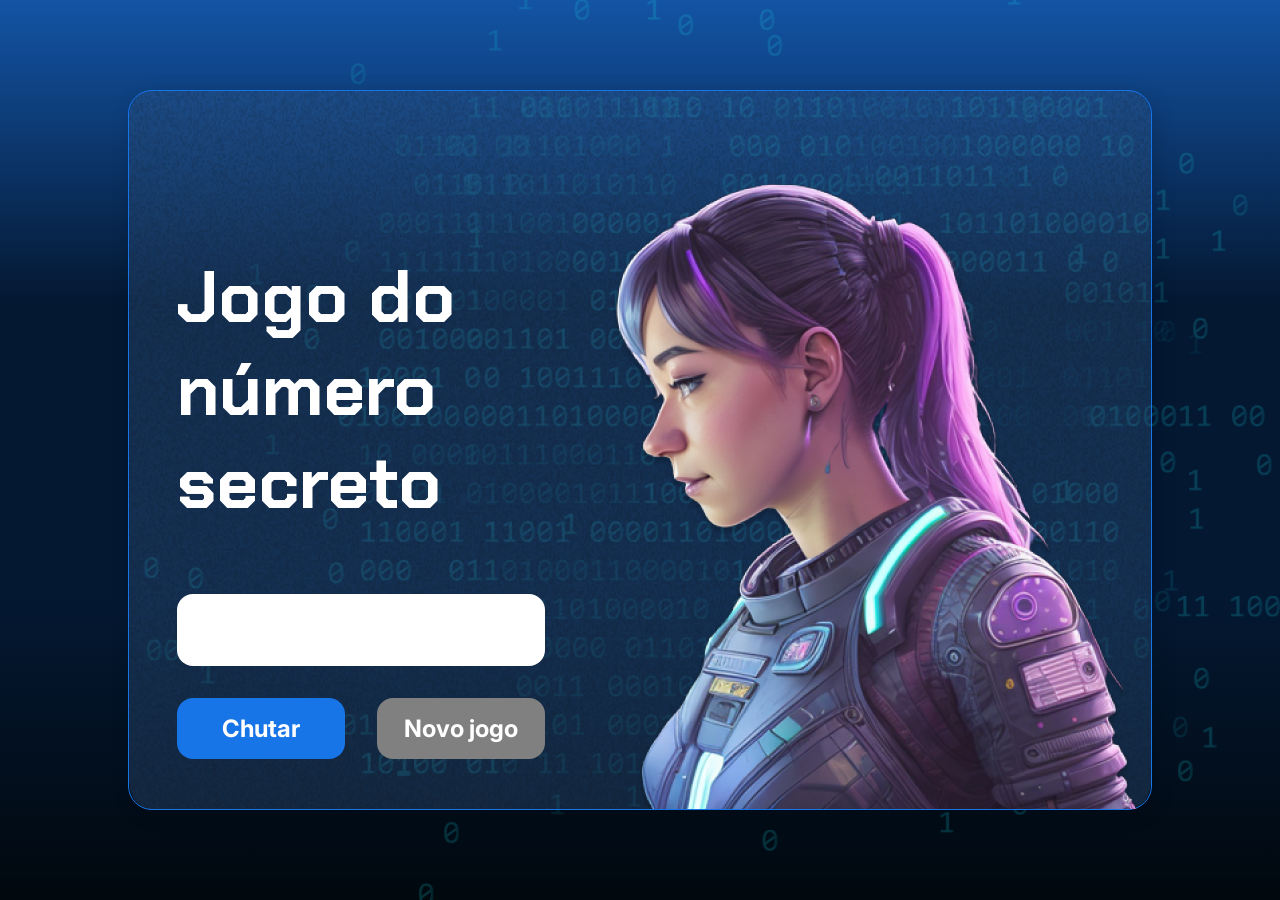
<file: Alura 2/js-curso-2-aula1-js-games-main/index.html>
<!DOCTYPE html>
<html lang="pt-br">

<head>
    <meta charset="UTF-8">
    <meta name="viewport" content="width=device-width, initial-scale=1.0">
    <script src="https://code.responsivevoice.org/responsivevoice.js"></script>
    <link rel="preconnect" href="https://fonts.googleapis.com">
    <link rel="preconnect" href="https://fonts.gstatic.com" crossorigin>
    <link href="https://fonts.googleapis.com/css2?family=Chakra+Petch:wght@700&family=Inter:wght@400;700&display=swap"
        rel="stylesheet">
    <link rel="stylesheet" href="style.css">
    <title>JS Game</title>
</head>

<body>

    <div class="container">
        <div class="container__conteudo">
            <div class="container__informacoes">
                <div class="container__texto">
                    <h1></h1>
                    <p class="texto__paragrafo"></p>
                </div>
                <input type="number" min="1" max="10" class="container__input">
                <div class="chute container__botoes">
                    <button onclick="verificarChute()" 
                    class="container__botao">Chutar</button>
                    <button onclick="reiniciarJogo()" id="reiniciar" class="container__botao" disabled>Novo jogo</button>
                </div>
            </div>
            <img src="./img/ia.png" alt="Uma pessoa olhando para a esquerda" class="container__imagem-pessoa" />
        </div>
    </div>




    <script src="app.js" defer></script>
</body>

</html>
</file>
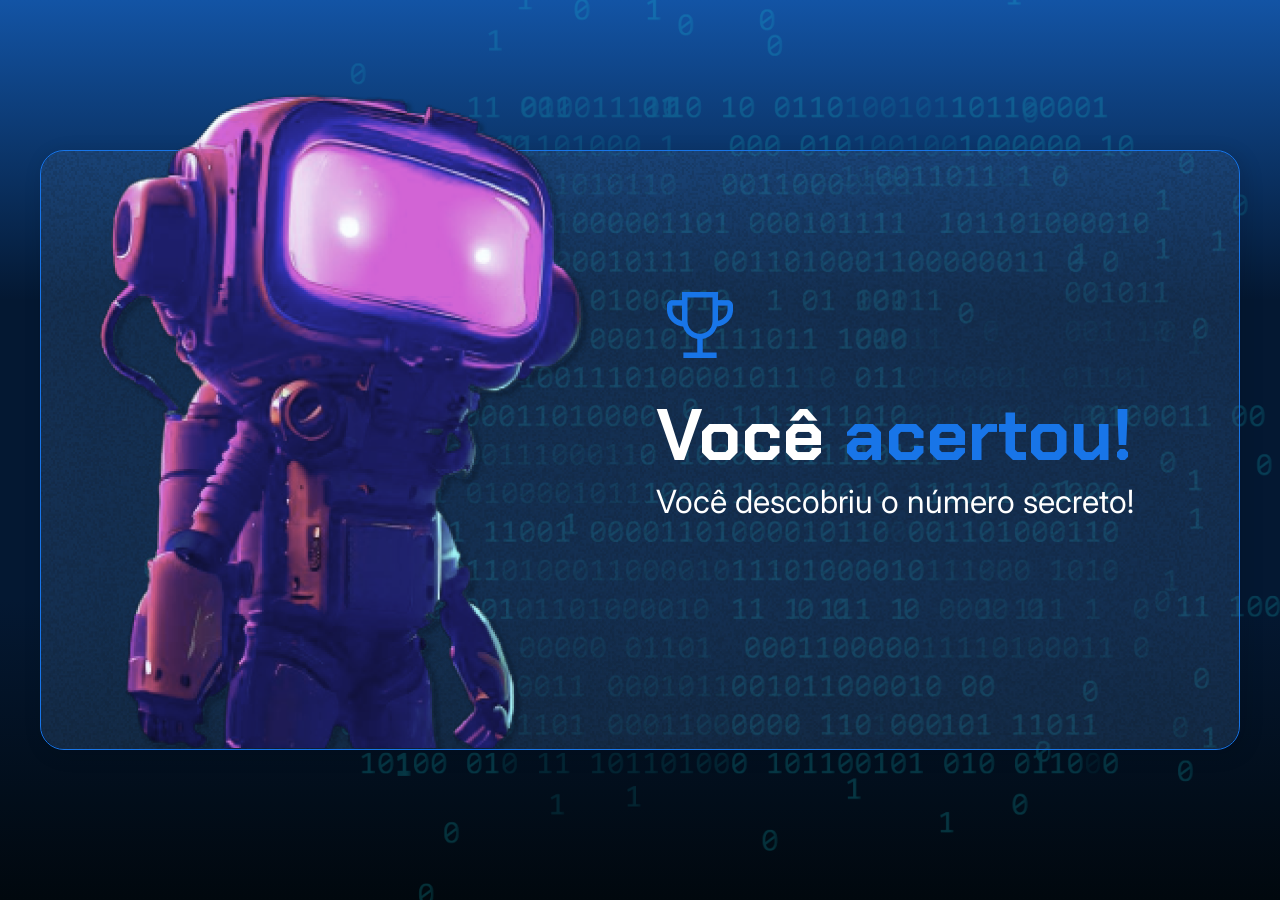
<file: Alura 2/logica-js-aula_2/index.html>
<!DOCTYPE html>
<html lang="en">

<head>
    <meta charset="UTF-8">
    <meta name="viewport" content="width=device-width, initial-scale=1.0">
    <link rel="preconnect" href="https://fonts.googleapis.com">
    <link rel="preconnect" href="https://fonts.gstatic.com" crossorigin>
    <link href="https://fonts.googleapis.com/css2?family=Chakra+Petch:wght@700&family=Inter:wght@400;700&display=swap"
        rel="stylesheet">
    <link rel="stylesheet" href="style.css">
    <title>JS Game</title>
</head>

<body>
    <div class="container">
        <div class="container__conteudo">
            <img src="./img/robot.png" alt="robô mergulhador" class="container__imagem-robo" />
            <div class="container__informacoes">
                <img src="./img/trophy.png" alt="ícone de um troféu" />
                 <div class="container__texto">
                    <h1>Você <span class="container__texto-azul">acertou!</span></h1>
                    <h2>Você descobriu o número secreto!</h2>
                </div>
            </div>
        </div>
    </div>
    <script src="app.js" defer></script>
</body>

</html>
</file>
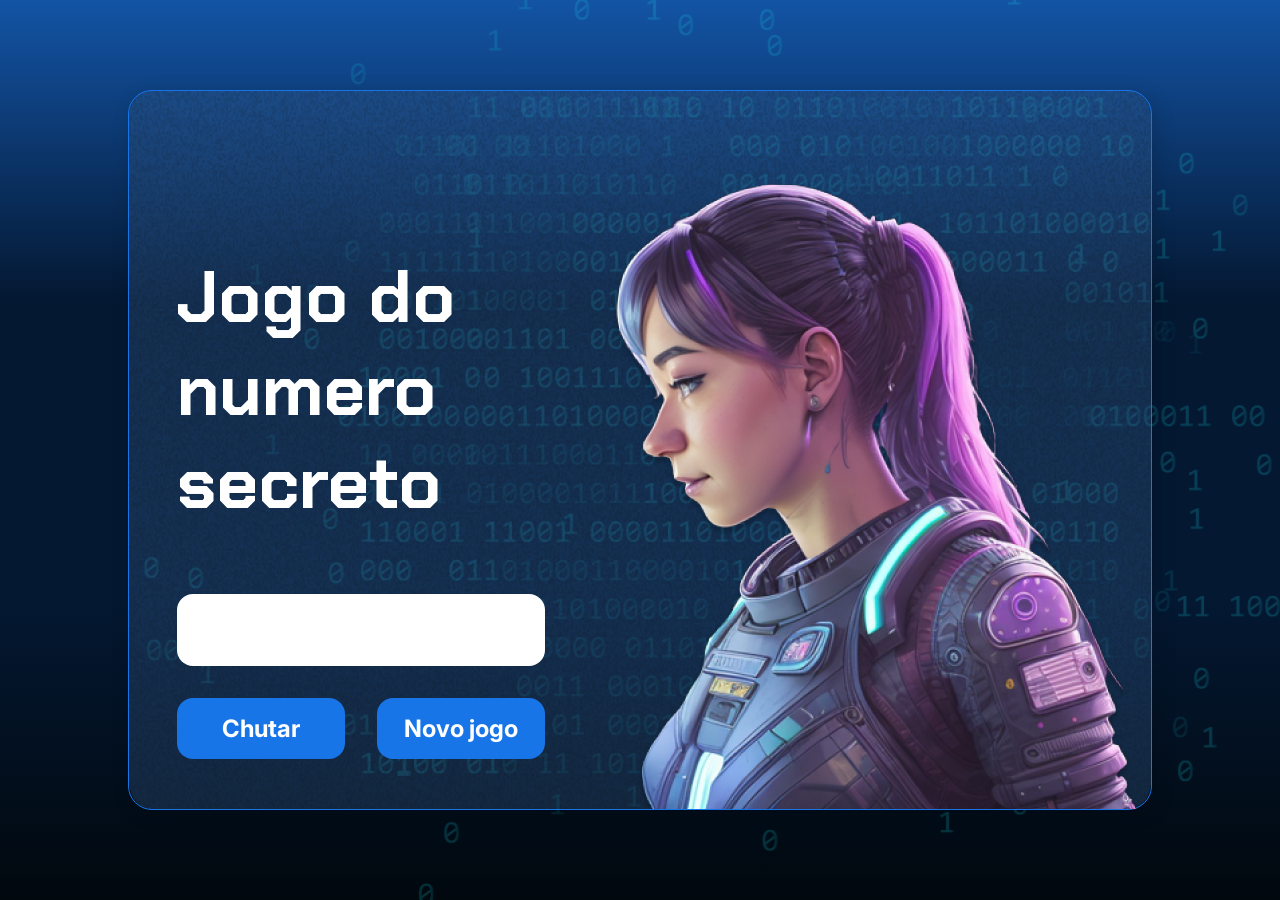
<file: Alura 2/js-curso-2-aula1-main/js-curso-2-aula1/index.html>
<!DOCTYPE html>
<html lang="pt-br">

<head>
    <meta charset="UTF-8">
    <meta name="viewport" content="width=device-width, initial-scale=1.0">
    <script src="https://code.responsivevoice.org/responsivevoice.js"></script>
    <link rel="preconnect" href="https://fonts.googleapis.com">
    <link rel="preconnect" href="https://fonts.gstatic.com" crossorigin>
    <link href="https://fonts.googleapis.com/css2?family=Chakra+Petch:wght@700&family=Inter:wght@400;700&display=swap"
        rel="stylesheet">
    <link rel="stylesheet" href="style.css">
    <title>JS Game</title>
</head>

<body>

    <div class="container">
        <div class="container__conteudo">
            <div class="container__informacoes">
                <div class="container__texto">
                    <h1></h1>
                    <p class="texto__paragrafo"></p>
                </div>
                <input type="number" min="1" max="10" class="container__input">
                <div class="chute container__botoes">
                    <button onclick="verificarChute()" 
                    class="container__botao">Chutar</button>
                    <button onclick="reiniciarJogo()" id="reiniciar" class="container__botao" disabledz>Novo jogo</button>
                </div>
            </div>
            <img src="./img/ia.png" alt="Uma pessoa olhando para a esquerda" class="container__imagem-pessoa" />
        </div>
    </div>




    <script src="app.js" defer></script>
</body>

</html>
</file>
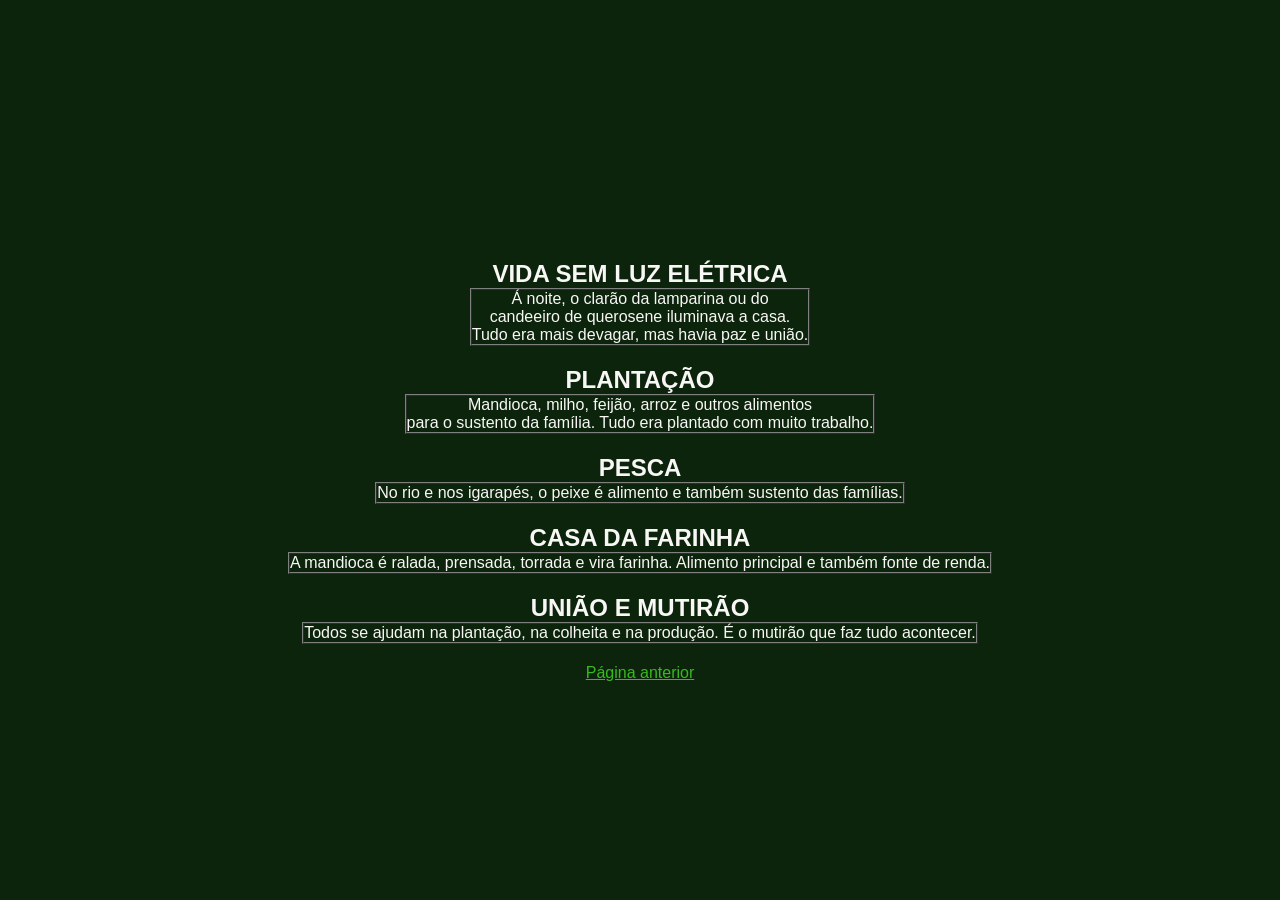
<file: Alura 2/conclusão do site/conclusão-do-site.html>
<!DOCTYPE html>
<html lang="pt-br">
<head>
    <meta charset="UTF-8">
    <meta name="viewport" content="width=device-width, initial-scale=1.0">
    <title>Document</title>
    <link rel="stylesheet" href="style.css">
</head>
<body> 
      <h2>VIDA SEM LUZ ELÉTRICA</h2>
         
    <table border="1" cellspacing="0">
        <tr>
            <td>Á noite, o clarão da lamparina ou do<br> candeeiro de querosene iluminava a casa.<br> Tudo era mais devagar, mas havia paz e união.</td>
        </tr>
    </table>
    <p></p>
   
         <h2>PLANTAÇÃO</h2>

    <table border="1" cellspacing="0">
        <tr>
            <td>Mandioca, milho, feijão, arroz e outros alimentos <br>
                 para o sustento da família. Tudo era plantado com muito trabalho.</td>
        </tr>
   
    </table>   
    <p></p>
          <h2>PESCA</h2> 
    <table border="1" cellspacing="0">
        <tr>
            <td>No rio e nos igarapés, o peixe é alimento e também sustento das famílias.</td>
        </tr>
    
    </table>
    <p></p>
        <h2>CASA DA FARINHA</h2>
    <table border="1" cellspacing="0">
        <tr>
            <td>A mandioca é ralada, prensada, torrada e vira farinha. Alimento principal e também fonte de renda.</td>
        </tr>
    </table>
    <p></p>
        <h2>UNIÃO E MUTIRÃO</h2>
    <table border="1" cellspacing="0 ">
        <tr>
            <td>Todos se ajudam na plantação, na colheita e na produção. É o mutirão que faz tudo acontecer.<br Ninguém vive sozinho.</td>
        </tr>
    </table>
    <p></p>
    <a href="../site-principal.html">Página anterior</a>
</body>
</html>
</file>
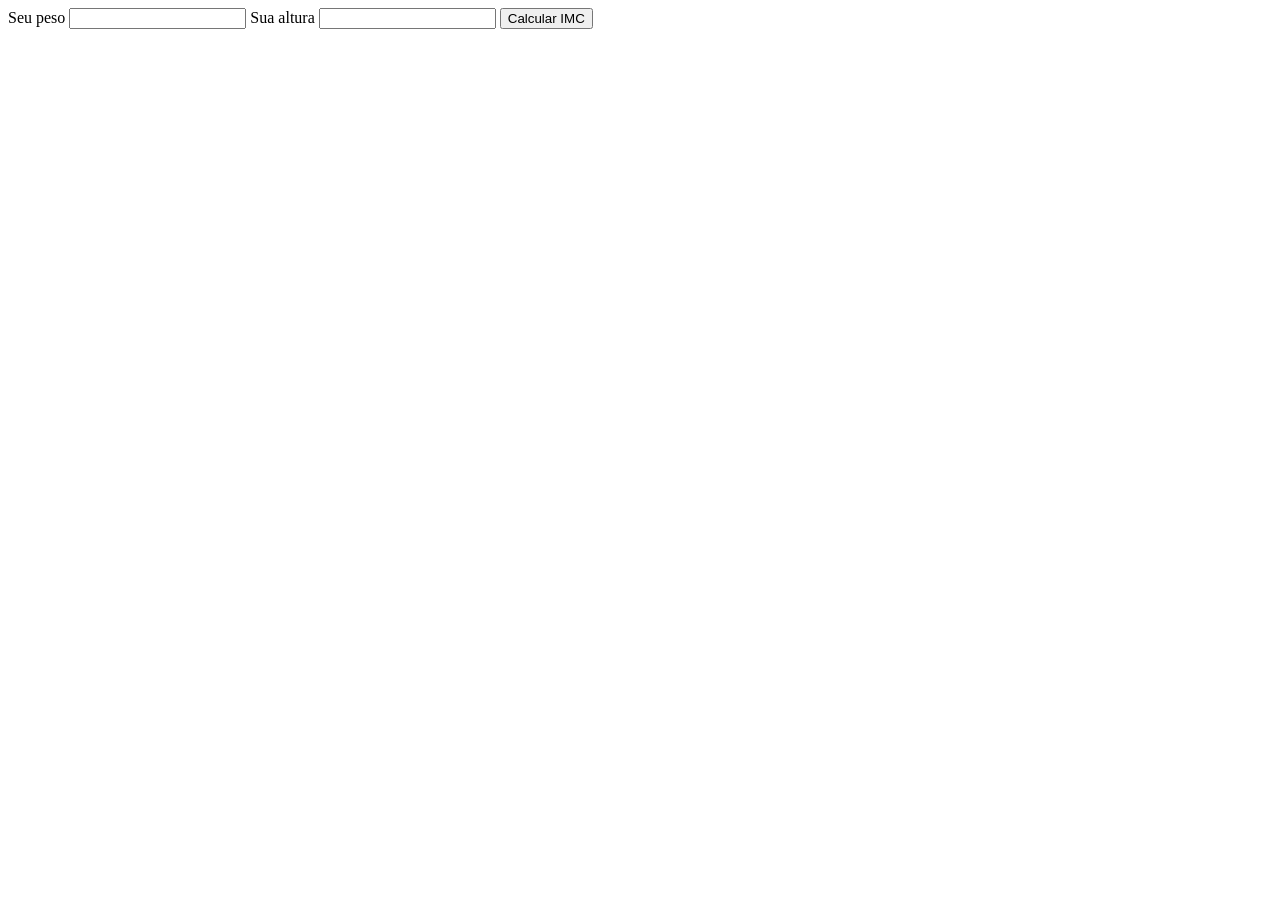
<file: Alura 2/js-curso-2-aula1-js-games-main/botao.html>
<html>
    <body>
        <form>
            <label>Seu peso</label>
            <input type="text" name="peso" id="peso"/>
 
            <label>Sua altura</label>
            <input type="text" name="altura" id="altura"/>
            <button onclick="calcularIMC()">Calcular IMC</button>
        </form>
        <h3 id="resultadoDoImc"></h3>
    </body>
    <script>
        function calcularIMC() {
            let meuPeso = document.getElementsById('peso');
            let minhaAltura = document.getElementsById('altura');
            let imc = peso / (meuPeso * minhaAltura);
            let campoResultado = document.getElementsById('resultadoDoImc');
            campoResultado.innerHTML = imc;
        }
    </script>
</html>
</file>
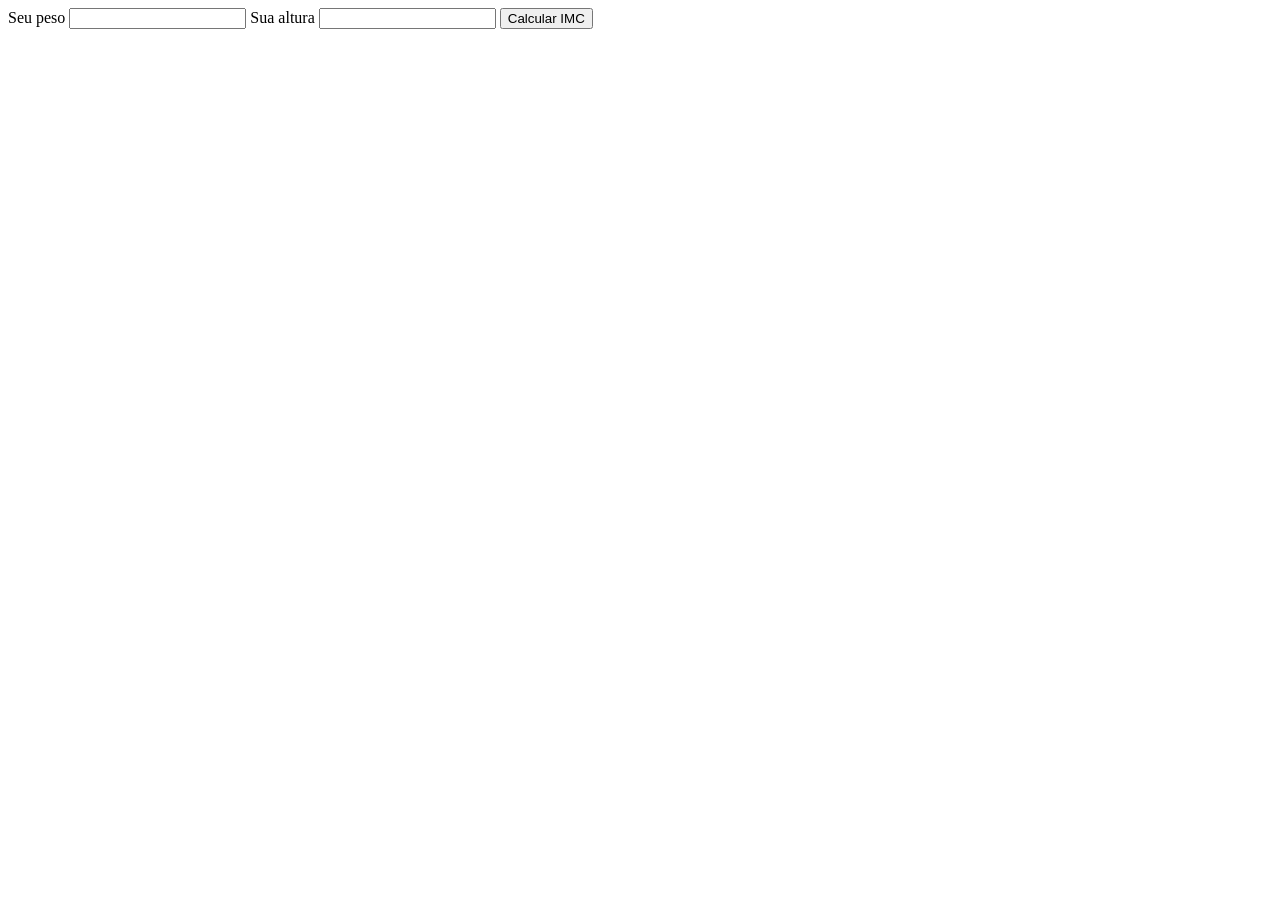
<file: Alura 2/js-curso-2-aula1-main/js-curso-2-aula1/botao.html>
<html>
    <body>
        <form>
            <label>Seu peso</label>
            <input type="text" name="peso" id="peso"/>
 
            <label>Sua altura</label>
            <input type="text" name="altura" id="altura"/>
            <button onclick="calcularIMC()">Calcular IMC</button>
        </form>
        <h3 id="resultadoDoImc"></h3>
    </body>
    <script>
        function calcularIMC() {
            let meuPeso = document.getElementsById('peso');
            let minhaAltura = document.getElementsById('altura');
            let imc = peso / (meuPeso * minhaAltura);
            let campoResultado = document.getElementsById('resultadoDoImc');
            campoResultado.innerHTML = imc;
        }
    </script>
</html>
</file>
<file: Alura 2/js-curso-2-aula1-js-games-main/style.css>
* {
    box-sizing: border-box;
    margin: 0;
    padding: 0;
    color: white;
}

body {
    background: linear-gradient(#1354A5 0%, #041832 33.33%, #041832 66.67%, #01080E 100%);
    height: 100vh;
    display: flex;
    align-items: center;
    justify-content: center;
}


body::before {
    background-image: url("img/code.png");
    background-repeat: no-repeat;
    background-position: right;
    content: "";
    display: block;
    position: absolute;
    width: 100%;
    height: 100%;
    opacity: 0.4;
}

.container {
    width: 80%;
    height: 80%;
    display: flex;
    align-items: center;
    justify-content: space-between;
    border-radius: 24px;
    border: 1px solid #1875E8;
    box-shadow: 4px 4px 20px 0px rgba(1, 8, 14, 0.15);
    background-image: url("img/Ruido.png");
    background-size: 100% 100%;
    position: relative;
}


.container__conteudo {
    display: flex;
    align-items: center;
    position: absolute;
    bottom: 0;
}

.container__informacoes {
    flex: 1;
    padding: 3rem;
}

.container__botao {
    border-radius: 16px;
    background: #1875E8;
    padding: 16px 24px;
    width: 100%;
    font-size: 24px;
    font-weight: 700;
    border: none;
    margin-top: 2rem;
}

.container__texto {
    margin: 16px 0 16px 0;
}

.container__texto-azul {
    color: #1875E8;
}

.container__input {
    width: 100%;
    height: 72px;
    border-radius: 16px;
    background-color: #FFF;
    border: none;
    color: #1875E8;
    padding: 2rem;
    font-size: 24px;
    font-weight: 700;
    font-family: 'Inter', sans-serif;
}

.container__botoes {
    display: flex;
    gap: 2em;
}

h1 {
    font-family: 'Chakra Petch', sans-serif;
    font-size: 72px;
    padding-bottom: 3rem;
}

p,
button {
    font-family: 'Inter', sans-serif;
}

.texto__paragrafo {
    font-size: 32px;
    font-weight: 400;
}

button:disabled {
    background-color: gray;
}

@media screen and (max-width: 1250px) {

    h1 {
        font-size: 50px;
    }

    .container__botao {
        font-size: 16px;
    }


    .texto__paragrafo {
        font-size: 24px;
    }

    .container__imagem-pessoa {
        display: none;
    }

    .container__conteudo {
        display: block;
        position: inherit;
    }

    .container__informacoes {
        padding: 1rem
    }
}
</file>
<file: Alura 2/logica-js-aula_2/style.css>
* {
    box-sizing: border-box;
    margin: 0;
    padding: 0;
    color: white;
}

body {
    background: linear-gradient(#1354A5 0%, #041832 33.33%, #041832 66.67%, #01080E 100%);
    height: 100vh;
    display: flex;
    align-items: center;
    justify-content: center;
}


body::before {
    background-image: url("img/code.png");
    background-repeat: no-repeat;
    background-position: right;
    content: "";
    display: block;
    position: absolute;
    width: 100%;
    height: 100%;
    opacity: 0.4;
}

.container {
    width: 1200px;
    height: 600px;
    display: flex;
    align-items: center;
    justify-content: space-between;
    border-radius: 24px;
    border: 1px solid #1875E8;
    box-shadow: 4px 4px 20px 0px rgba(1, 8, 14, 0.15);
    background-image: url("img/Ruido.png");
    background-size: 100% 100%;
    position: relative;
}

.container__conteudo {
    display: flex;
    align-items: center;
    position: absolute;
    bottom: 0;
}

.container__informacoes {
    flex: 1;
    padding: 20px;
}

.container__botao {
    border-radius: 16px;
    background: #1875E8;
    padding: 16px 24px;
    width: 100%;
    font-size: 24px;
    font-weight: 700;
    border: none;
    margin-top: 16px;
}

.container__texto {
    margin: 16px 0 16px 0;
}

.container__texto-azul {
    color: #1875E8;
}

h1 {
    font-family: 'Chakra Petch', sans-serif;
    font-size: 72px;
}

h2,
p,
button {
    font-family: 'Inter', sans-serif;
}

h2 {
    font-size: 32px;
    font-weight: 400;
}
</file>
<file: Alura 2/js-curso-2-aula1-main/js-curso-2-aula1/style.css>
* {
    box-sizing: border-box;
    margin: 0;
    padding: 0;
    color: white;
}

body {
    background: linear-gradient(#1354A5 0%, #041832 33.33%, #041832 66.67%, #01080E 100%);
    height: 100vh;
    display: flex;
    align-items: center;
    justify-content: center;
}


body::before {
    background-image: url("img/code.png");
    background-repeat: no-repeat;
    background-position: right;
    content: "";
    display: block;
    position: absolute;
    width: 100%;
    height: 100%;
    opacity: 0.4;
}

.container {
    width: 80%;
    height: 80%;
    display: flex;
    align-items: center;
    justify-content: space-between;
    border-radius: 24px;
    border: 1px solid #1875E8;
    box-shadow: 4px 4px 20px 0px rgba(1, 8, 14, 0.15);
    background-image: url("img/Ruido.png");
    background-size: 100% 100%;
    position: relative;
}


.container__conteudo {
    display: flex;
    align-items: center;
    position: absolute;
    bottom: 0;
}

.container__informacoes {
    flex: 1;
    padding: 3rem;
}

.container__botao {
    border-radius: 16px;
    background: #1875E8;
    padding: 16px 24px;
    width: 100%;
    font-size: 24px;
    font-weight: 700;
    border: none;
    margin-top: 2rem;
}

.container__texto {
    margin: 16px 0 16px 0;
}

.container__texto-azul {
    color: #1875E8;
}

.container__input {
    width: 100%;
    height: 72px;
    border-radius: 16px;
    background-color: #FFF;
    border: none;
    color: #1875E8;
    padding: 2rem;
    font-size: 24px;
    font-weight: 700;
    font-family: 'Inter', sans-serif;
}

.container__botoes {
    display: flex;
    gap: 2em;
}

h1 {
    font-family: 'Chakra Petch', sans-serif;
    font-size: 72px;
    padding-bottom: 3rem;
}

p,
button {
    font-family: 'Inter', sans-serif;
}

.texto__paragrafo {
    font-size: 32px;
    font-weight: 400;
}

button:disabled {
    background-color: gray;
}

@media screen and (max-width: 1250px) {

    h1 {
        font-size: 50px;
    }

    .container__botao {
        font-size: 16px;
    }


    .texto__paragrafo {
        font-size: 24px;
    }

    .container__imagem-pessoa {
        display: none;
    }

    .container__conteudo {
        display: block;
        position: inherit;
    }

    .container__informacoes {
        padding: 1rem
    }
}
</file>
<file: Alura 2/conclusão do site/style.css>
* {
    margin: 0;
    padding: 0;
    box-sizing: border-box;
}

/* Corpo da página */
body {
    font-family: Arial, Helvetica, sans-serif;
    background: #0d240c;
    color: rgb(248, 247, 246);
    text-align: center;
    padding: 10px;
    position: relative;
    top: 250px;

}

h1 {
    padding:10px;
}

p{
    padding: 10px;
}

a {
    color:rgb(57, 185, 32)
}

table{
 margin: auto;   
}
</file>
